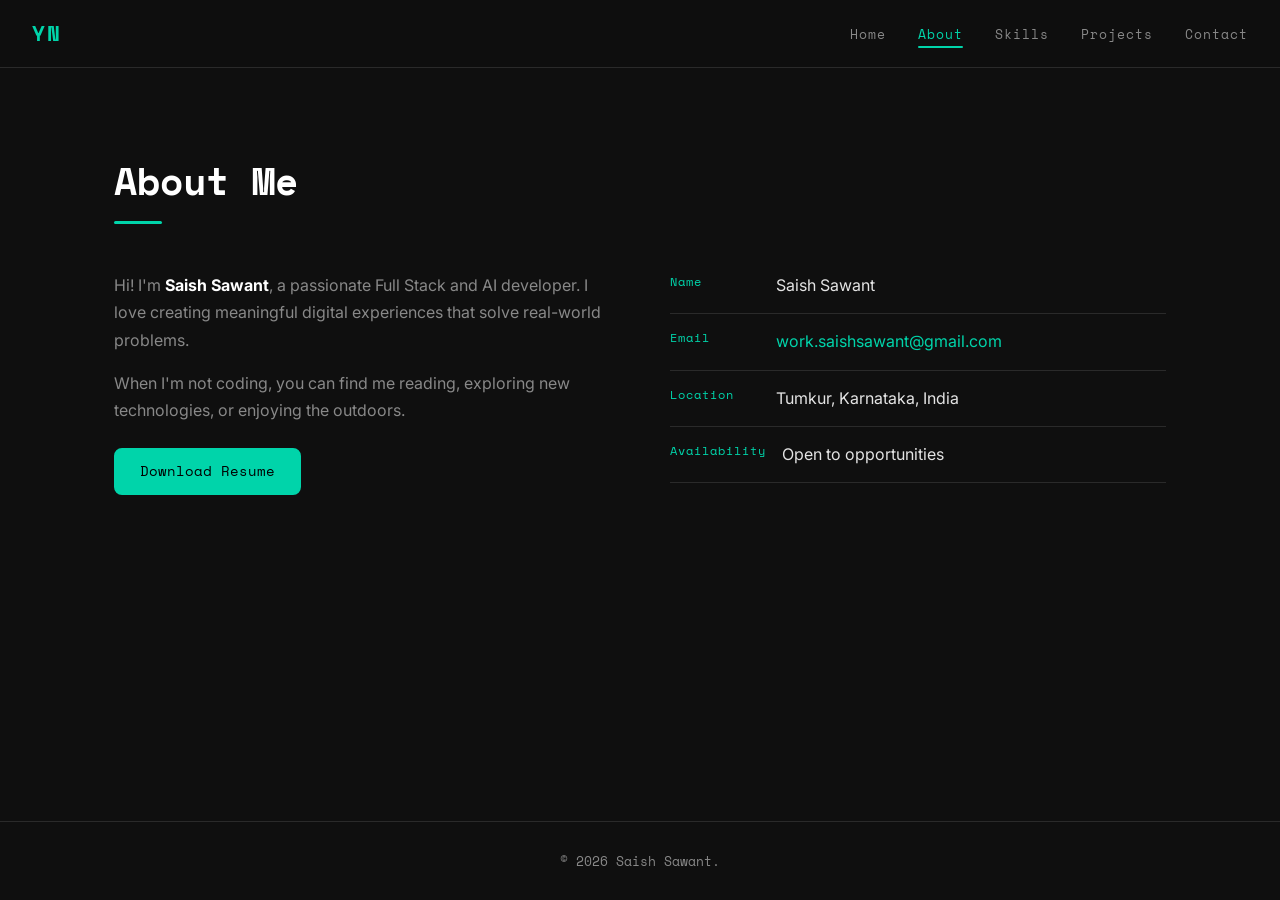
<file: about.html>
<!DOCTYPE html>
<html lang="en">
<head>
  <meta charset="UTF-8" />
  <meta name="viewport" content="width=device-width, initial-scale=1.0"/>
  <title>Saish Sawant | Keen</title>
  <link rel="stylesheet" href="style.css" />
  <link href="https://fonts.googleapis.com/css2?family=Space+Mono:wght@400;700&family=Inter:wght@300;400;500;600&display=swap" rel="stylesheet"/>
</head>
<body>

  <nav class="navbar" id="navbar">
    <a href="index.html" class="nav-logo">YN</a>
    <ul class="nav-links" id="nav-links">
      <li><a href="index.html">Home</a></li>
      <li><a href="about.html" class="active">About</a></li>
      <li><a href="skills.html">Skills</a></li>
      <li><a href="projects.html">Projects</a></li>
      <li><a href="contact.html">Contact</a></li>
    </ul>
    <button class="hamburger" id="hamburger" aria-label="Toggle menu">
      <span></span><span></span><span></span>
    </button>
  </nav>

  <main class="page-main">
    <section class="section">
      <h2 class="section-title">About Me</h2>
      <div class="about-grid">
        <div class="about-text">

          <p>Hi! I'm <strong>Saish Sawant</strong>, a passionate Full Stack and AI developer. I love creating meaningful digital experiences that solve real-world problems.</p>
          <p>When I'm not coding, you can find me reading, exploring new technologies, or enjoying the outdoors.</p>
          <a href="resume.pdf" class="btn btn-primary" target="_blank">Download Resume</a>
        </div>
        <div class="about-info">

          <div class="info-item"><span class="info-label">Name</span><span>Saish Sawant</span></div>
          <div class="info-item"><span class="info-label">Email</span><span><a href="mailto:you@email.com">work.saishsawant@gmail.com</a></span></div>
          <div class="info-item"><span class="info-label">Location</span><span>Tumkur, Karnataka, India</span></div>
          <div class="info-item"><span class="info-label">Availability</span><span>Open to opportunities</span></div>
        </div>
      </div>
    </section>
  </main>

  <footer class="footer">
    <p>© <span class="year"></span> Saish Sawant.</p>
  </footer>
  <script src="script.js"></script>
</body>
</html>
</file>
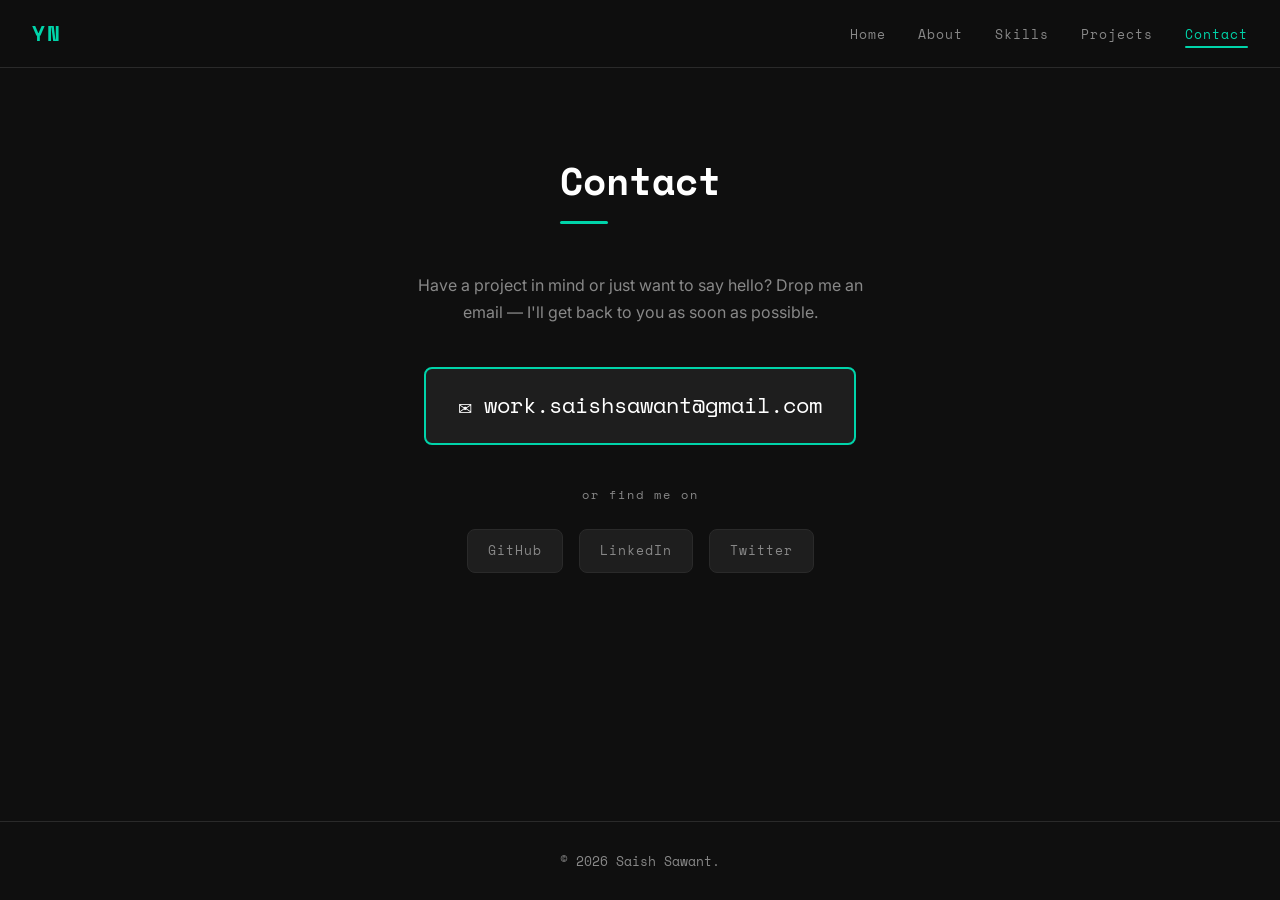
<file: contact.html>
<!DOCTYPE html>
<html lang="en">
<head>
  <meta charset="UTF-8" />
  <meta name="viewport" content="width=device-width, initial-scale=1.0"/>
  <title>Your Name | Contact</title>
  <link rel="stylesheet" href="style.css" />
  <link href="https://fonts.googleapis.com/css2?family=Space+Mono:wght@400;700&family=Inter:wght@300;400;500;600&display=swap" rel="stylesheet"/>
</head>
<body>

  <nav class="navbar" id="navbar">
    <a href="index.html" class="nav-logo">YN</a>
    <ul class="nav-links" id="nav-links">
      <li><a href="index.html">Home</a></li>
      <li><a href="about.html">About</a></li>
      <li><a href="skills.html">Skills</a></li>
      <li><a href="projects.html">Projects</a></li>
      <li><a href="contact.html" class="active">Contact</a></li>
    </ul>
    <button class="hamburger" id="hamburger" aria-label="Toggle menu">
      <span></span><span></span><span></span>
    </button>
  </nav>

  <main class="page-main">
    <section class="section contact-section">
      <h2 class="section-title">Contact</h2>
      <p class="contact-intro">Have a project in mind or just want to say hello? Drop me an email — I'll get back to you as soon as possible.</p>


      <a href="mailto:you@email.com" class="email-link">
        <span class="email-icon">✉</span>
        work.saishsawant@gmail.com
      </a>

      <div class="contact-divider">or find me on</div>


      <div class="social-links">
        <a href="https://github.com/Sawant-Saish" target="_blank" class="social-btn">
          <span>GitHub</span>
        </a>
        <a href="https://linkedin.com/in/yourusername" target="_blank" class="social-btn">
          <span>LinkedIn</span>
        </a>
        <a href="https://twitter.com/yourusername" target="_blank" class="social-btn">
          <span>Twitter</span>
        </a>
      </div>
    </section>
  </main>

  <footer class="footer">
    <p>© <span class="year"></span> Saish Sawant.</p>
  </footer>
  <script src="script.js"></script>
</body>
</html>
</file>
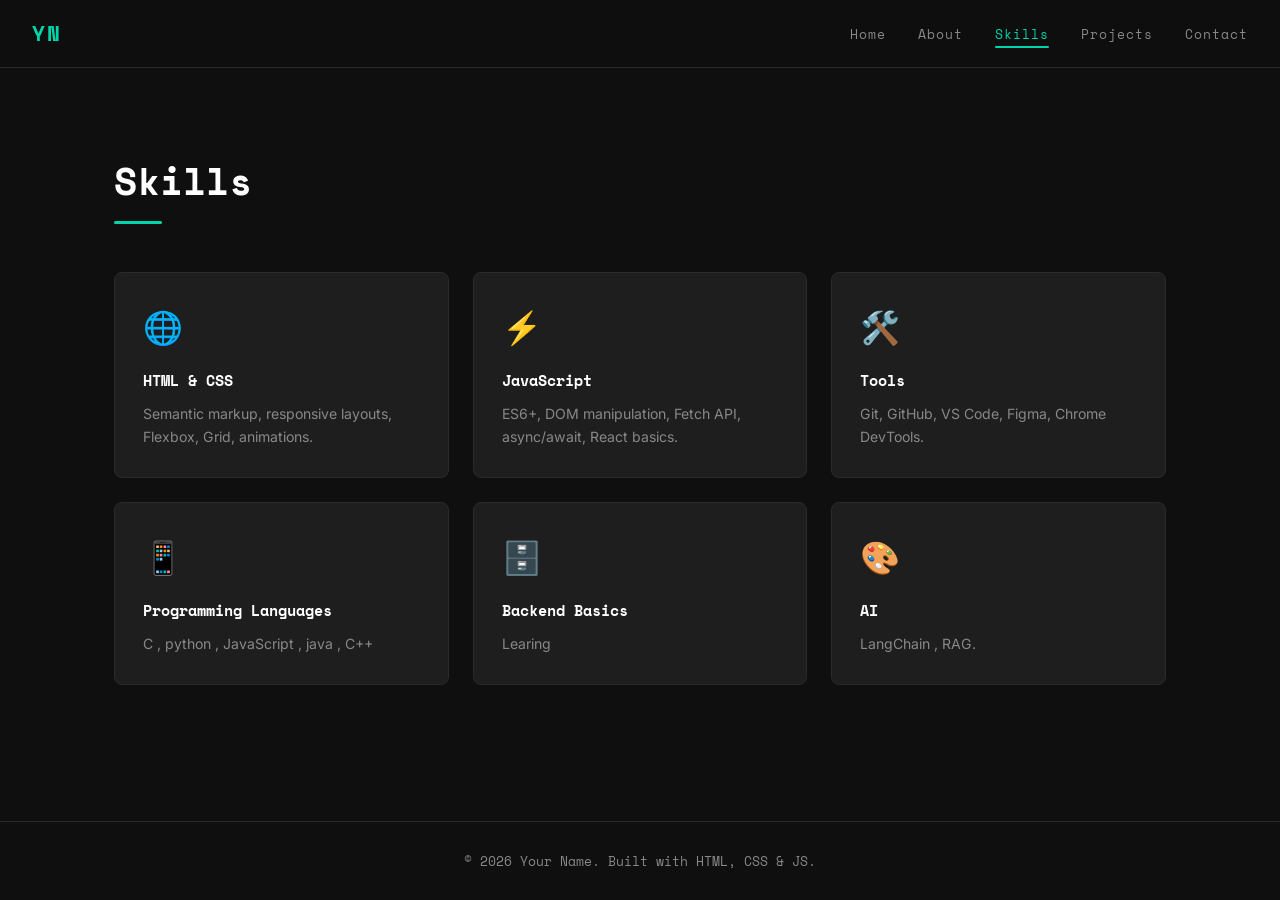
<file: skills.html>
<!DOCTYPE html>
<html lang="en">
<head>
  <meta charset="UTF-8" />
  <meta name="viewport" content="width=device-width, initial-scale=1.0"/>
  <title>Your Name | Skills</title>
  <link rel="stylesheet" href="style.css" />
  <link href="https://fonts.googleapis.com/css2?family=Space+Mono:wght@400;700&family=Inter:wght@300;400;500;600&display=swap" rel="stylesheet"/>
</head>
<body>

  <nav class="navbar" id="navbar">
    <a href="index.html" class="nav-logo">YN</a>
    <ul class="nav-links" id="nav-links">
      <li><a href="index.html">Home</a></li>
      <li><a href="about.html">About</a></li>
      <li><a href="skills.html" class="active">Skills</a></li>
      <li><a href="projects.html">Projects</a></li>
      <li><a href="contact.html">Contact</a></li>
    </ul>
    <button class="hamburger" id="hamburger" aria-label="Toggle menu">
      <span></span><span></span><span></span>
    </button>
  </nav>

  <main class="page-main">
    <section class="section">
      <h2 class="section-title">Skills</h2>
      <div class="skills-grid">

        <!-- ✏️ Add / remove skill cards -->
        <div class="skill-card reveal">
          <div class="skill-icon">🌐</div>
          <h3>HTML &amp; CSS</h3>
          <p>Semantic markup, responsive layouts, Flexbox, Grid, animations.</p>
        </div>

        <div class="skill-card reveal">
          <div class="skill-icon">⚡</div>
          <h3>JavaScript</h3>
          <p>ES6+, DOM manipulation, Fetch API, async/await, React basics.</p>
        </div>

        <div class="skill-card reveal">
          <div class="skill-icon">🛠️</div>
          <h3>Tools</h3>
          <p>Git, GitHub, VS Code, Figma, Chrome DevTools.</p>
        </div>

        <div class="skill-card reveal">
          <div class="skill-icon">📱</div>
          <h3>Programming Languages</h3>
          <p>C , python , JavaScript , java , C++</p>
        </div>

        <div class="skill-card reveal">
          <div class="skill-icon">🗄️</div>
          <h3>Backend Basics</h3>
          <p>Learing</p>
        </div>

        <div class="skill-card reveal">
          <div class="skill-icon">🎨</div>
          <h3>AI</h3>
          <p>LangChain , RAG.</p>
        </div>

      </div>
    </section>
  </main>

  <footer class="footer">
    <p>© <span class="year"></span> Your Name. Built with HTML, CSS &amp; JS.</p>
  </footer>
  <script src="script.js"></script>
</body>
</html>
</file>
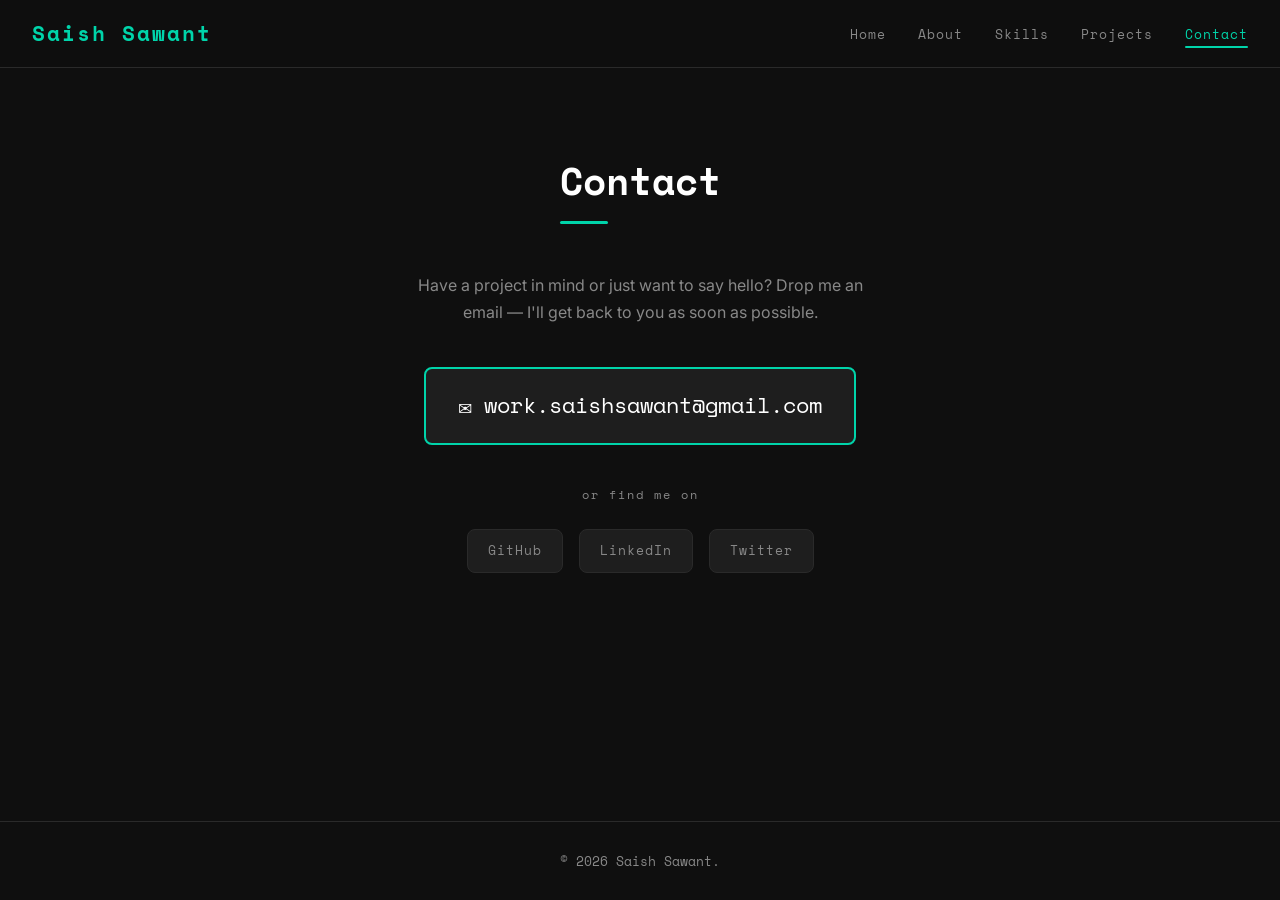
<file: pages/contact.html>
<!DOCTYPE html>
<html lang="en">
<head>
  <meta charset="UTF-8" />
  <meta name="viewport" content="width=device-width, initial-scale=1.0"/>
  <title>Your Name | Contact</title>
  <link rel="stylesheet" href="../css/style.css" />
  <link href="https://fonts.googleapis.com/css2?family=Space+Mono:wght@400;700&family=Inter:wght@300;400;500;600&display=swap" rel="stylesheet"/>
</head>
<body>

  <nav class="navbar" id="navbar">
    <a href="index.html" class="nav-logo">Saish Sawant</a>
    <ul class="nav-links" id="nav-links">
      <li><a href="../index.html">Home</a></li>
      <li><a href="about.html">About</a></li>
      <li><a href="skills.html">Skills</a></li>
      <li><a href="projects.html">Projects</a></li>
      <li><a href="contact.html" class="active">Contact</a></li>
    </ul>
    <button class="hamburger" id="hamburger" aria-label="Toggle menu">
      <span></span><span></span><span></span>
    </button>
  </nav>

  <main class="page-main">
    <section class="section contact-section">
      <h2 class="section-title">Contact</h2>
      <p class="contact-intro">Have a project in mind or just want to say hello? Drop me an email — I'll get back to you as soon as possible.</p>


      <a href="mailto:you@email.com" class="email-link">
        <span class="email-icon">✉</span>
        work.saishsawant@gmail.com
      </a>

      <div class="contact-divider">or find me on</div>


      <div class="social-links">
        <a href="https://github.com/Sawant-Saish" target="_blank" class="social-btn">
          <span>GitHub</span>
        </a>
        <a href="https://linkedin.com/in/yourusername" target="_blank" class="social-btn">
          <span>LinkedIn</span>
        </a>
        <a href="https://twitter.com/yourusername" target="_blank" class="social-btn">
          <span>Twitter</span>
        </a>
      </div>
    </section>
  </main>

  <footer class="footer">
    <p>© <span class="year"></span> Saish Sawant.</p>
  </footer>
  <script src="../js/script.js"></script>
</body>
</html>
</file>
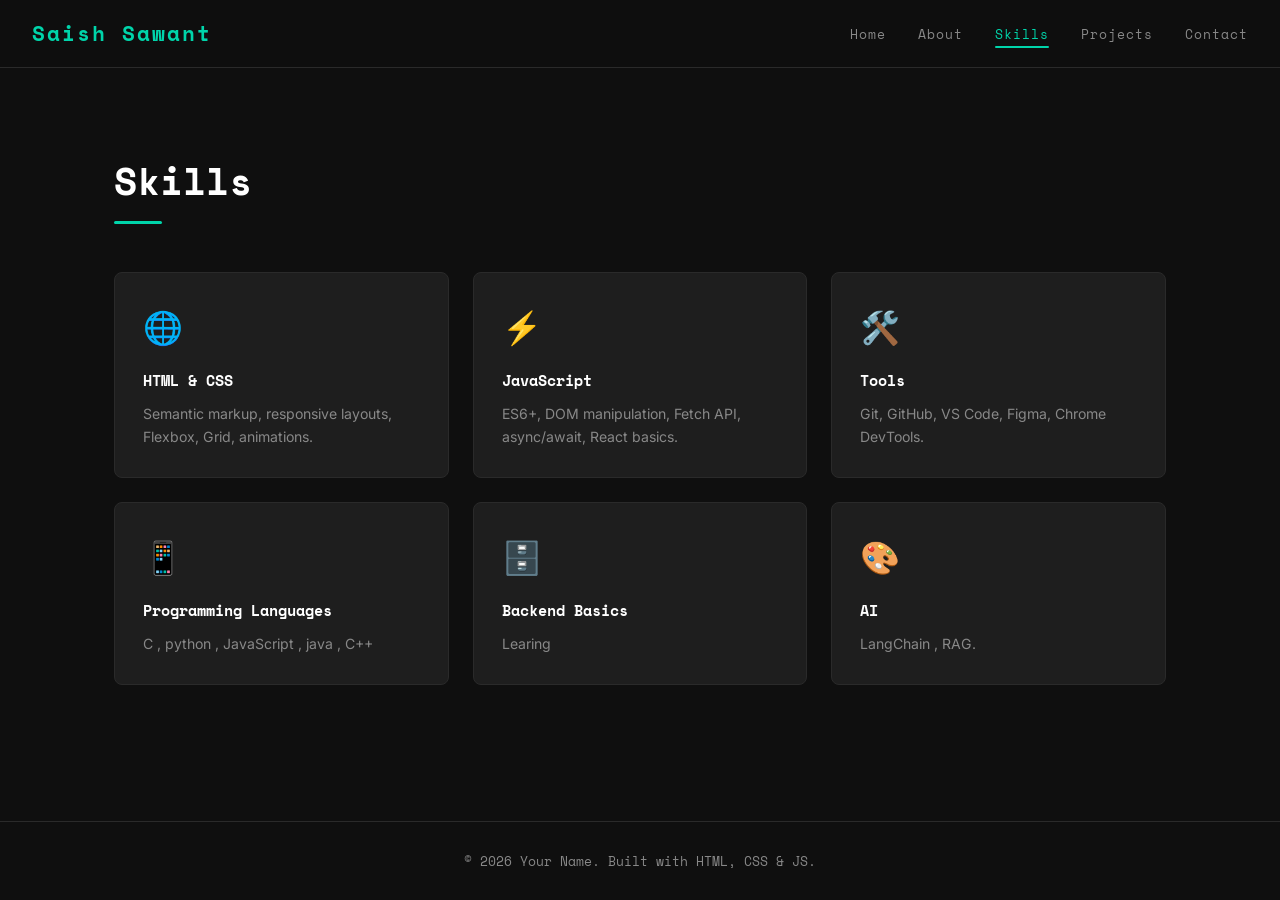
<file: pages/skills.html>
<!DOCTYPE html>
<html lang="en">
<head>
  <meta charset="UTF-8" />
  <meta name="viewport" content="width=device-width, initial-scale=1.0"/>
  <title>Your Name | Skills</title>
  <link rel="stylesheet" href="../css/style.css" />
  <link href="https://fonts.googleapis.com/css2?family=Space+Mono:wght@400;700&family=Inter:wght@300;400;500;600&display=swap" rel="stylesheet"/>
</head>
<body>

  <nav class="navbar" id="navbar">
    <a href="index.html" class="nav-logo">Saish Sawant</a>
    <ul class="nav-links" id="nav-links">
      <li><a href="../index.html">Home</a></li>
      <li><a href="about.html">About</a></li>
      <li><a href="skills.html" class="active">Skills</a></li>
      <li><a href="projects.html">Projects</a></li>
      <li><a href="contact.html">Contact</a></li>
    </ul>
    <button class="hamburger" id="hamburger" aria-label="Toggle menu">
      <span></span><span></span><span></span>
    </button>
  </nav>

  <main class="page-main">
    <section class="section">
      <h2 class="section-title">Skills</h2>
      <div class="skills-grid">

        <!-- ✏️ Add / remove skill cards -->
        <div class="skill-card reveal">
          <div class="skill-icon">🌐</div>
          <h3>HTML &amp; CSS</h3>
          <p>Semantic markup, responsive layouts, Flexbox, Grid, animations.</p>
        </div>

        <div class="skill-card reveal">
          <div class="skill-icon">⚡</div>
          <h3>JavaScript</h3>
          <p>ES6+, DOM manipulation, Fetch API, async/await, React basics.</p>
        </div>

        <div class="skill-card reveal">
          <div class="skill-icon">🛠️</div>
          <h3>Tools</h3>
          <p>Git, GitHub, VS Code, Figma, Chrome DevTools.</p>
        </div>

        <div class="skill-card reveal">
          <div class="skill-icon">📱</div>
          <h3>Programming Languages</h3>
          <p>C , python , JavaScript , java , C++</p>
        </div>

        <div class="skill-card reveal">
          <div class="skill-icon">🗄️</div>
          <h3>Backend Basics</h3>
          <p>Learing</p>
        </div>

        <div class="skill-card reveal">
          <div class="skill-icon">🎨</div>
          <h3>AI</h3>
          <p>LangChain , RAG.</p>
        </div>

      </div>
    </section>
  </main>

  <footer class="footer">
    <p>© <span class="year"></span> Your Name. Built with HTML, CSS &amp; JS.</p>
  </footer>
  <script src="../js/script.js"></script>
</body>
</html>
</file>
<file: style.css>
:root {
  --clr-bg:        #0f0f0f;
  --clr-bg-alt:    #181818;
  --clr-surface:   #1e1e1e;
  --clr-border:    #2a2a2a;
  --clr-accent:    #00d4aa;       
  --clr-accent2:   #7c6aff;       
  --clr-text:      #e4e4e4;
  --clr-muted:     #888;
  --clr-white:     #ffffff;

  --font-heading:  'Space Mono', monospace;
  --font-body:     'Inter', sans-serif;

  --radius:        8px;
  --max-width:     1100px;
  --transition:    0.3s ease;
  --nav-height:    68px;
}

/* ---- RESET ---- */
*, *::before, *::after { box-sizing: border-box; margin: 0; padding: 0; }
html { scroll-behavior: smooth; }
body {
  background-color: var(--clr-bg);
  color: var(--clr-text);
  font-family: var(--font-body);
  font-size: 16px;
  line-height: 1.7;
  min-height: 100vh;
  display: flex;
  flex-direction: column;
}
a { color: var(--clr-accent); text-decoration: none; transition: opacity var(--transition); }
a:hover { opacity: 0.8; }
img { max-width: 100%; display: block; }

/* ---- LAYOUT ---- */
.section {
  padding: 80px 24px;
  max-width: var(--max-width);
  margin: 0 auto;
  width: 100%;
}

/* Pages (non-hero) push content below the fixed nav */
.page-main {
  flex: 1;
  padding-top: var(--nav-height);
}

.section-title {
  font-family: var(--font-heading);
  font-size: clamp(1.6rem, 4vw, 2.4rem);
  color: var(--clr-white);
  margin-bottom: 48px;
  display: inline-block;
}
.section-title::after {
  content: '';
  display: block;
  height: 3px;
  width: 48px;
  background: var(--clr-accent);
  margin-top: 8px;
  border-radius: 2px;
}

/* ---- BUTTONS ---- */
.btn {
  display: inline-block;
  padding: 10px 24px;
  border-radius: var(--radius);
  font-family: var(--font-heading);
  font-size: 0.85rem;
  cursor: pointer;
  transition: all var(--transition);
  border: 2px solid transparent;
}
.btn-primary { background: var(--clr-accent); color: #000; border-color: var(--clr-accent); }
.btn-primary:hover { background: transparent; color: var(--clr-accent); opacity: 1; }
.btn-outline { background: transparent; color: var(--clr-accent); border-color: var(--clr-accent); }
.btn-outline:hover { background: var(--clr-accent); color: #000; opacity: 1; }
.btn-sm { padding: 7px 16px; font-size: 0.78rem; }

/* =============================================
   NAVBAR
   ============================================= */
.navbar {
  position: fixed;
  top: 0; left: 0; right: 0;
  height: var(--nav-height);
  background: rgba(15, 15, 15, 0.92);
  backdrop-filter: blur(12px);
  border-bottom: 1px solid var(--clr-border);
  display: flex;
  align-items: center;
  justify-content: space-between;
  padding: 0 32px;
  z-index: 1000;
}

.nav-logo {
  font-family: var(--font-heading);
  font-size: 1.3rem;
  font-weight: 700;
  color: var(--clr-accent);
  letter-spacing: 2px;
}

.nav-links {
  list-style: none;
  display: flex;
  gap: 32px;
}
.nav-links a {
  font-family: var(--font-heading);
  font-size: 0.82rem;
  color: var(--clr-muted);
  letter-spacing: 1px;
  transition: color var(--transition);
  position: relative;
  padding-bottom: 4px;
}
.nav-links a::after {
  content: '';
  position: absolute;
  bottom: 0; left: 0;
  width: 0; height: 2px;
  background: var(--clr-accent);
  transition: width var(--transition);
  border-radius: 2px;
}
.nav-links a:hover,
.nav-links a.active { color: var(--clr-accent); opacity: 1; }
.nav-links a.active::after,
.nav-links a:hover::after { width: 100%; }

/* Hamburger */
.hamburger {
  display: none;
  flex-direction: column;
  gap: 5px;
  background: none;
  border: none;
  cursor: pointer;
  padding: 4px;
}
.hamburger span {
  display: block; width: 22px; height: 2px;
  background: var(--clr-text); border-radius: 2px;
  transition: all var(--transition);
}

/* =============================================
   HERO (index.html)
   ============================================= */
.hero {
  flex: 1;
  min-height: 100vh;
  padding-top: var(--nav-height);
  display: flex;
  align-items: center;
  justify-content: space-between;
  gap: 40px;
  max-width: var(--max-width);
  margin: 0 auto;
  padding-left: 24px;
  padding-right: 24px;
}
.hero-content { flex: 1; }
.hero-greeting {
  font-family: var(--font-heading);
  color: var(--clr-accent);
  font-size: 0.9rem;
  letter-spacing: 3px;
  margin-bottom: 8px;
  animation: fadeUp 0.6s ease both;
}
.hero-name {
  font-family: var(--font-heading);
  font-size: clamp(2.5rem, 7vw, 4.5rem);
  color: var(--clr-white);
  line-height: 1.1;
  margin-bottom: 8px;
  animation: fadeUp 0.7s ease both;
}
.hero-role {
  font-size: clamp(1rem, 3vw, 1.4rem);
  color: var(--clr-accent2);
  font-weight: 500;
  margin-bottom: 16px;
  animation: fadeUp 0.8s ease both;
}
.hero-tagline {
  color: var(--clr-muted);
  max-width: 480px;
  margin-bottom: 32px;
  animation: fadeUp 0.9s ease both;
}
.hero-buttons {
  display: flex; gap: 16px; flex-wrap: wrap;
  animation: fadeUp 1s ease both;
}
.hero-avatar { flex-shrink: 0; animation: fadeIn 1s ease both; }
.avatar-placeholder {
  width: 220px; height: 220px;
  border-radius: 50%;
  background: linear-gradient(135deg, var(--clr-accent2), var(--clr-accent));
  display: flex; align-items: center; justify-content: center;
  font-family: var(--font-heading);
  font-size: 3rem; color: #fff; font-weight: 700;
  border: 4px solid var(--clr-border);
}
/* Real photo: .avatar-photo { width:220px; height:220px; border-radius:50%; object-fit:cover; } */

/* =============================================
   ABOUT
   ============================================= */
.about-grid {
  display: grid;
  grid-template-columns: 1fr 1fr;
  gap: 60px;
  align-items: start;
}
.about-text p { color: var(--clr-muted); margin-bottom: 16px; }
.about-text strong { color: var(--clr-white); }
.about-text .btn { margin-top: 8px; }
.about-info { display: flex; flex-direction: column; gap: 14px; }
.info-item {
  display: flex; gap: 16px;
  padding-bottom: 14px;
  border-bottom: 1px solid var(--clr-border);
}
.info-label {
  font-family: var(--font-heading);
  font-size: 0.75rem;
  color: var(--clr-accent);
  letter-spacing: 1px;
  min-width: 90px;
}

/* =============================================
   SKILLS
   ============================================= */
.skills-grid {
  display: grid;
  grid-template-columns: repeat(auto-fill, minmax(260px, 1fr));
  gap: 24px;
}
.skill-card {
  background: var(--clr-surface);
  border: 1px solid var(--clr-border);
  border-radius: var(--radius);
  padding: 28px;
  transition: transform var(--transition), border-color var(--transition);
}
.skill-card:hover { transform: translateY(-4px); border-color: var(--clr-accent); }
.skill-icon { font-size: 2rem; margin-bottom: 12px; }
.skill-card h3 {
  font-family: var(--font-heading);
  font-size: 0.95rem; color: var(--clr-white); margin-bottom: 8px;
}
.skill-card p { font-size: 0.88rem; color: var(--clr-muted); }

/* =============================================
   PROJECTS
   ============================================= */
.projects-grid {
  display: grid;
  grid-template-columns: repeat(auto-fill, minmax(300px, 1fr));
  gap: 28px;
}
.project-card {
  background: var(--clr-surface);
  border: 1px solid var(--clr-border);
  border-radius: var(--radius);
  padding: 28px;
  display: flex; flex-direction: column; gap: 12px;
  transition: transform var(--transition), border-color var(--transition);
}
.project-card:hover { transform: translateY(-4px); border-color: var(--clr-accent2); }
.project-tag {
  font-family: var(--font-heading);
  font-size: 0.7rem; color: var(--clr-accent2);
  background: rgba(124,106,255,0.12);
  padding: 3px 10px; border-radius: 20px; letter-spacing: 1px;
}
.project-title { font-family: var(--font-heading); font-size: 1.05rem; color: var(--clr-white); }
.project-desc { font-size: 0.88rem; color: var(--clr-muted); flex: 1; }
.project-tech { display: flex; flex-wrap: wrap; gap: 8px; }
.project-tech span {
  font-family: var(--font-heading); font-size: 0.7rem;
  color: var(--clr-accent);
  background: rgba(0,212,170,0.08);
  padding: 3px 10px; border-radius: 20px;
  border: 1px solid rgba(0,212,170,0.2);
}
.project-links { display: flex; gap: 10px; flex-wrap: wrap; }

/* =============================================
   CONTACT PAGE
   ============================================= */
.contact-section {
  text-align: center;
  max-width: 600px;
}
.contact-intro {
  color: var(--clr-muted);
  margin-bottom: 40px;
  font-size: 1rem;
  max-width: 480px;
  margin-left: auto;
  margin-right: auto;
}

/* Big clickable email link */
.email-link {
  display: inline-flex;
  align-items: center;
  gap: 12px;
  font-family: var(--font-heading);
  font-size: clamp(1rem, 3vw, 1.35rem);
  color: var(--clr-white);
  background: var(--clr-surface);
  border: 2px solid var(--clr-accent);
  border-radius: var(--radius);
  padding: 18px 32px;
  transition: all var(--transition);
  margin-bottom: 40px;
}
.email-link:hover {
  background: var(--clr-accent);
  color: #000;
  opacity: 1;
  transform: translateY(-2px);
}
.email-icon { font-size: 1.4rem; }

.contact-divider {
  font-family: var(--font-heading);
  font-size: 0.75rem;
  color: var(--clr-muted);
  letter-spacing: 2px;
  margin-bottom: 24px;
}

.social-links { display: flex; justify-content: center; gap: 16px; flex-wrap: wrap; }
.social-btn {
  font-family: var(--font-heading);
  font-size: 0.8rem;
  color: var(--clr-muted);
  background: var(--clr-surface);
  border: 1px solid var(--clr-border);
  border-radius: var(--radius);
  padding: 10px 20px;
  transition: all var(--transition);
  letter-spacing: 1px;
}
.social-btn:hover { color: var(--clr-accent); border-color: var(--clr-accent); opacity: 1; }

/* =============================================
   FOOTER
   ============================================= */
.footer {
  text-align: center;
  padding: 28px 24px;
  border-top: 1px solid var(--clr-border);
  font-size: 0.82rem;
  color: var(--clr-muted);
  font-family: var(--font-heading);
  margin-top: auto;
}

/* =============================================
   ANIMATIONS
   ============================================= */
@keyframes fadeUp {
  from { opacity: 0; transform: translateY(24px); }
  to   { opacity: 1; transform: translateY(0); }
}
@keyframes fadeIn {
  from { opacity: 0; }
  to   { opacity: 1; }
}

/* Scroll / load reveal */
.reveal {
  opacity: 0;
  transform: translateY(28px);
  transition: opacity 0.55s ease, transform 0.55s ease;
}
.reveal.visible { opacity: 1; transform: translateY(0); }

/* =============================================
   RESPONSIVE
   ============================================= */
@media (max-width: 768px) {
  .hamburger { display: flex; }

  .nav-links {
    display: none;
    flex-direction: column;
    position: absolute;
    top: var(--nav-height); left: 0; right: 0;
    background: var(--clr-bg-alt);
    padding: 24px 32px;
    border-bottom: 1px solid var(--clr-border);
    gap: 20px;
  }
  .nav-links.open { display: flex; }

  .hero {
    flex-direction: column-reverse;
    text-align: center;
    padding-top: calc(var(--nav-height) + 40px);
  }
  .hero-tagline { margin: 0 auto 32px; }
  .hero-buttons { justify-content: center; }
  .avatar-placeholder { width: 150px; height: 150px; font-size: 2rem; }
  .about-grid { grid-template-columns: 1fr; gap: 36px; }
}

@media (max-width: 480px) {
  .skills-grid, .projects-grid { grid-template-columns: 1fr; }
  .email-link { font-size: 0.9rem; padding: 14px 20px; }
}
</file>
<file: css/style.css>
:root {
  --clr-bg:        #0f0f0f;
  --clr-bg-alt:    #181818;
  --clr-surface:   #1e1e1e;
  --clr-border:    #2a2a2a;
  --clr-accent:    #00d4aa;       
  --clr-accent2:   #7c6aff;       
  --clr-text:      #e4e4e4;
  --clr-muted:     #888;
  --clr-white:     #ffffff;

  --font-heading:  'Space Mono', monospace;
  --font-body:     'Inter', sans-serif;

  --radius:        8px;
  --max-width:     1100px;
  --transition:    0.3s ease;
  --nav-height:    68px;
}

/* ---- RESET ---- */
*, *::before, *::after { box-sizing: border-box; margin: 0; padding: 0; }
html { scroll-behavior: smooth; }
body {
  background-color: var(--clr-bg);
  color: var(--clr-text);
  font-family: var(--font-body);
  font-size: 16px;
  line-height: 1.7;
  min-height: 100vh;
  display: flex;
  flex-direction: column;
}
a { color: var(--clr-accent); text-decoration: none; transition: opacity var(--transition); }
a:hover { opacity: 0.8; }
img { max-width: 100%; display: block; }

/* ---- LAYOUT ---- */
.section {
  padding: 80px 24px;
  max-width: var(--max-width);
  margin: 0 auto;
  width: 100%;
}

/* Pages (non-hero) push content below the fixed nav */
.page-main {
  flex: 1;
  padding-top: var(--nav-height);
}

.section-title {
  font-family: var(--font-heading);
  font-size: clamp(1.6rem, 4vw, 2.4rem);
  color: var(--clr-white);
  margin-bottom: 48px;
  display: inline-block;
}
.section-title::after {
  content: '';
  display: block;
  height: 3px;
  width: 48px;
  background: var(--clr-accent);
  margin-top: 8px;
  border-radius: 2px;
}

/* ---- BUTTONS ---- */
.btn {
  display: inline-block;
  padding: 10px 24px;
  border-radius: var(--radius);
  font-family: var(--font-heading);
  font-size: 0.85rem;
  cursor: pointer;
  transition: all var(--transition);
  border: 2px solid transparent;
}
.btn-primary { background: var(--clr-accent); color: #000; border-color: var(--clr-accent); }
.btn-primary:hover { background: transparent; color: var(--clr-accent); opacity: 1; }
.btn-outline { background: transparent; color: var(--clr-accent); border-color: var(--clr-accent); }
.btn-outline:hover { background: var(--clr-accent); color: #000; opacity: 1; }
.btn-sm { padding: 7px 16px; font-size: 0.78rem; }

/* =============================================
   NAVBAR
   ============================================= */
.navbar {
  position: fixed;
  top: 0; left: 0; right: 0;
  height: var(--nav-height);
  background: rgba(15, 15, 15, 0.92);
  backdrop-filter: blur(12px);
  border-bottom: 1px solid var(--clr-border);
  display: flex;
  align-items: center;
  justify-content: space-between;
  padding: 0 32px;
  z-index: 1000;
}

.nav-logo {
  font-family: var(--font-heading);
  font-size: 1.3rem;
  font-weight: 700;
  color: var(--clr-accent);
  letter-spacing: 2px;
}

.nav-links {
  list-style: none;
  display: flex;
  gap: 32px;
}
.nav-links a {
  font-family: var(--font-heading);
  font-size: 0.82rem;
  color: var(--clr-muted);
  letter-spacing: 1px;
  transition: color var(--transition);
  position: relative;
  padding-bottom: 4px;
}
.nav-links a::after {
  content: '';
  position: absolute;
  bottom: 0; left: 0;
  width: 0; height: 2px;
  background: var(--clr-accent);
  transition: width var(--transition);
  border-radius: 2px;
}
.nav-links a:hover,
.nav-links a.active { color: var(--clr-accent); opacity: 1; }
.nav-links a.active::after,
.nav-links a:hover::after { width: 100%; }

/* Hamburger */
.hamburger {
  display: none;
  flex-direction: column;
  gap: 5px;
  background: none;
  border: none;
  cursor: pointer;
  padding: 4px;
}
.hamburger span {
  display: block; width: 22px; height: 2px;
  background: var(--clr-text); border-radius: 2px;
  transition: all var(--transition);
}

/* =============================================
   HERO (index.html)
   ============================================= */
.hero {
  flex: 1;
  min-height: 100vh;
  padding-top: var(--nav-height);
  display: flex;
  align-items: center;
  justify-content: space-between;
  gap: 40px;
  max-width: var(--max-width);
  margin: 0 auto;
  padding-left: 24px;
  padding-right: 24px;
}
.hero-content { flex: 1; }
.hero-greeting {
  font-family: var(--font-heading);
  color: var(--clr-accent);
  font-size: 0.9rem;
  letter-spacing: 3px;
  margin-bottom: 8px;
  animation: fadeUp 0.6s ease both;
}
.hero-name {
  font-family: var(--font-heading);
  font-size: clamp(2.5rem, 7vw, 4.5rem);
  color: var(--clr-white);
  line-height: 1.1;
  margin-bottom: 8px;
  animation: fadeUp 0.7s ease both;
}
.hero-role {
  font-size: clamp(1rem, 3vw, 1.4rem);
  color: var(--clr-accent2);
  font-weight: 500;
  margin-bottom: 16px;
  animation: fadeUp 0.8s ease both;
}
.hero-tagline {
  color: var(--clr-muted);
  max-width: 480px;
  margin-bottom: 32px;
  animation: fadeUp 0.9s ease both;
}
.hero-buttons {
  display: flex; gap: 16px; flex-wrap: wrap;
  animation: fadeUp 1s ease both;
}
.hero-avatar { flex-shrink: 0; animation: fadeIn 1s ease both; }
.avatar-placeholder {
  width: 220px; height: 220px;
  border-radius: 50%;
  background: linear-gradient(135deg, var(--clr-accent2), var(--clr-accent));
  display: flex; align-items: center; justify-content: center;
  font-family: var(--font-heading);
  font-size: 3rem; color: #fff; font-weight: 700;
  border: 4px solid var(--clr-border);
}
/* Real photo: .avatar-photo { width:220px; height:220px; border-radius:50%; object-fit:cover; } */

/* =============================================
   ABOUT
   ============================================= */
.about-grid {
  display: grid;
  grid-template-columns: 1fr 1fr;
  gap: 60px;
  align-items: start;
}
.about-text p { color: var(--clr-muted); margin-bottom: 16px; }
.about-text strong { color: var(--clr-white); }
.about-text .btn { margin-top: 8px; }
.about-info { display: flex; flex-direction: column; gap: 14px; }
.info-item {
  display: flex; gap: 16px;
  padding-bottom: 14px;
  border-bottom: 1px solid var(--clr-border);
}
.info-label {
  font-family: var(--font-heading);
  font-size: 0.75rem;
  color: var(--clr-accent);
  letter-spacing: 1px;
  min-width: 90px;
}

/* =============================================
   SKILLS
   ============================================= */
.skills-grid {
  display: grid;
  grid-template-columns: repeat(auto-fill, minmax(260px, 1fr));
  gap: 24px;
}
.skill-card {
  background: var(--clr-surface);
  border: 1px solid var(--clr-border);
  border-radius: var(--radius);
  padding: 28px;
  transition: transform var(--transition), border-color var(--transition);
}
.skill-card:hover { transform: translateY(-4px); border-color: var(--clr-accent); }
.skill-icon { font-size: 2rem; margin-bottom: 12px; }
.skill-card h3 {
  font-family: var(--font-heading);
  font-size: 0.95rem; color: var(--clr-white); margin-bottom: 8px;
}
.skill-card p { font-size: 0.88rem; color: var(--clr-muted); }

/* =============================================
   PROJECTS
   ============================================= */
.projects-grid {
  display: grid;
  grid-template-columns: repeat(auto-fill, minmax(300px, 1fr));
  gap: 28px;
}
.project-card {
  background: var(--clr-surface);
  border: 1px solid var(--clr-border);
  border-radius: var(--radius);
  padding: 28px;
  display: flex; flex-direction: column; gap: 12px;
  transition: transform var(--transition), border-color var(--transition);
}
.project-card:hover { transform: translateY(-4px); border-color: var(--clr-accent2); }
.project-tag {
  font-family: var(--font-heading);
  font-size: 0.7rem; color: var(--clr-accent2);
  background: rgba(124,106,255,0.12);
  padding: 3px 10px; border-radius: 20px; letter-spacing: 1px;
}
.project-title { font-family: var(--font-heading); font-size: 1.05rem; color: var(--clr-white); }
.project-desc { font-size: 0.88rem; color: var(--clr-muted); flex: 1; }
.project-tech { display: flex; flex-wrap: wrap; gap: 8px; }
.project-tech span {
  font-family: var(--font-heading); font-size: 0.7rem;
  color: var(--clr-accent);
  background: rgba(0,212,170,0.08);
  padding: 3px 10px; border-radius: 20px;
  border: 1px solid rgba(0,212,170,0.2);
}
.project-links { display: flex; gap: 10px; flex-wrap: wrap; }

/* =============================================
   CONTACT PAGE
   ============================================= */
.contact-section {
  text-align: center;
  max-width: 600px;
}
.contact-intro {
  color: var(--clr-muted);
  margin-bottom: 40px;
  font-size: 1rem;
  max-width: 480px;
  margin-left: auto;
  margin-right: auto;
}

/* Big clickable email link */
.email-link {
  display: inline-flex;
  align-items: center;
  gap: 12px;
  font-family: var(--font-heading);
  font-size: clamp(1rem, 3vw, 1.35rem);
  color: var(--clr-white);
  background: var(--clr-surface);
  border: 2px solid var(--clr-accent);
  border-radius: var(--radius);
  padding: 18px 32px;
  transition: all var(--transition);
  margin-bottom: 40px;
}
.email-link:hover {
  background: var(--clr-accent);
  color: #000;
  opacity: 1;
  transform: translateY(-2px);
}
.email-icon { font-size: 1.4rem; }

.contact-divider {
  font-family: var(--font-heading);
  font-size: 0.75rem;
  color: var(--clr-muted);
  letter-spacing: 2px;
  margin-bottom: 24px;
}

.social-links { display: flex; justify-content: center; gap: 16px; flex-wrap: wrap; }
.social-btn {
  font-family: var(--font-heading);
  font-size: 0.8rem;
  color: var(--clr-muted);
  background: var(--clr-surface);
  border: 1px solid var(--clr-border);
  border-radius: var(--radius);
  padding: 10px 20px;
  transition: all var(--transition);
  letter-spacing: 1px;
}
.social-btn:hover { color: var(--clr-accent); border-color: var(--clr-accent); opacity: 1; }

/* =============================================
   FOOTER
   ============================================= */
.footer {
  text-align: center;
  padding: 28px 24px;
  border-top: 1px solid var(--clr-border);
  font-size: 0.82rem;
  color: var(--clr-muted);
  font-family: var(--font-heading);
  margin-top: auto;
}

/* =============================================
   ANIMATIONS
   ============================================= */
@keyframes fadeUp {
  from { opacity: 0; transform: translateY(24px); }
  to   { opacity: 1; transform: translateY(0); }
}
@keyframes fadeIn {
  from { opacity: 0; }
  to   { opacity: 1; }
}

/* Scroll / load reveal */
.reveal {
  opacity: 0;
  transform: translateY(28px);
  transition: opacity 0.55s ease, transform 0.55s ease;
}
.reveal.visible { opacity: 1; transform: translateY(0); }

/* =============================================
   RESPONSIVE
   ============================================= */
@media (max-width: 768px) {
  .hamburger { display: flex; }

  .nav-links {
    display: none;
    flex-direction: column;
    position: absolute;
    top: var(--nav-height); left: 0; right: 0;
    background: var(--clr-bg-alt);
    padding: 24px 32px;
    border-bottom: 1px solid var(--clr-border);
    gap: 20px;
  }
  .nav-links.open { display: flex; }

  .hero {
    flex-direction: column-reverse;
    text-align: center;
    padding-top: calc(var(--nav-height) + 40px);
  }
  .hero-tagline { margin: 0 auto 32px; }
  .hero-buttons { justify-content: center; }
  .avatar-placeholder { width: 150px; height: 150px; font-size: 2rem; }
  .about-grid { grid-template-columns: 1fr; gap: 36px; }
}

@media (max-width: 480px) {
  .skills-grid, .projects-grid { grid-template-columns: 1fr; }
  .email-link { font-size: 0.9rem; padding: 14px 20px; }
}
</file>
